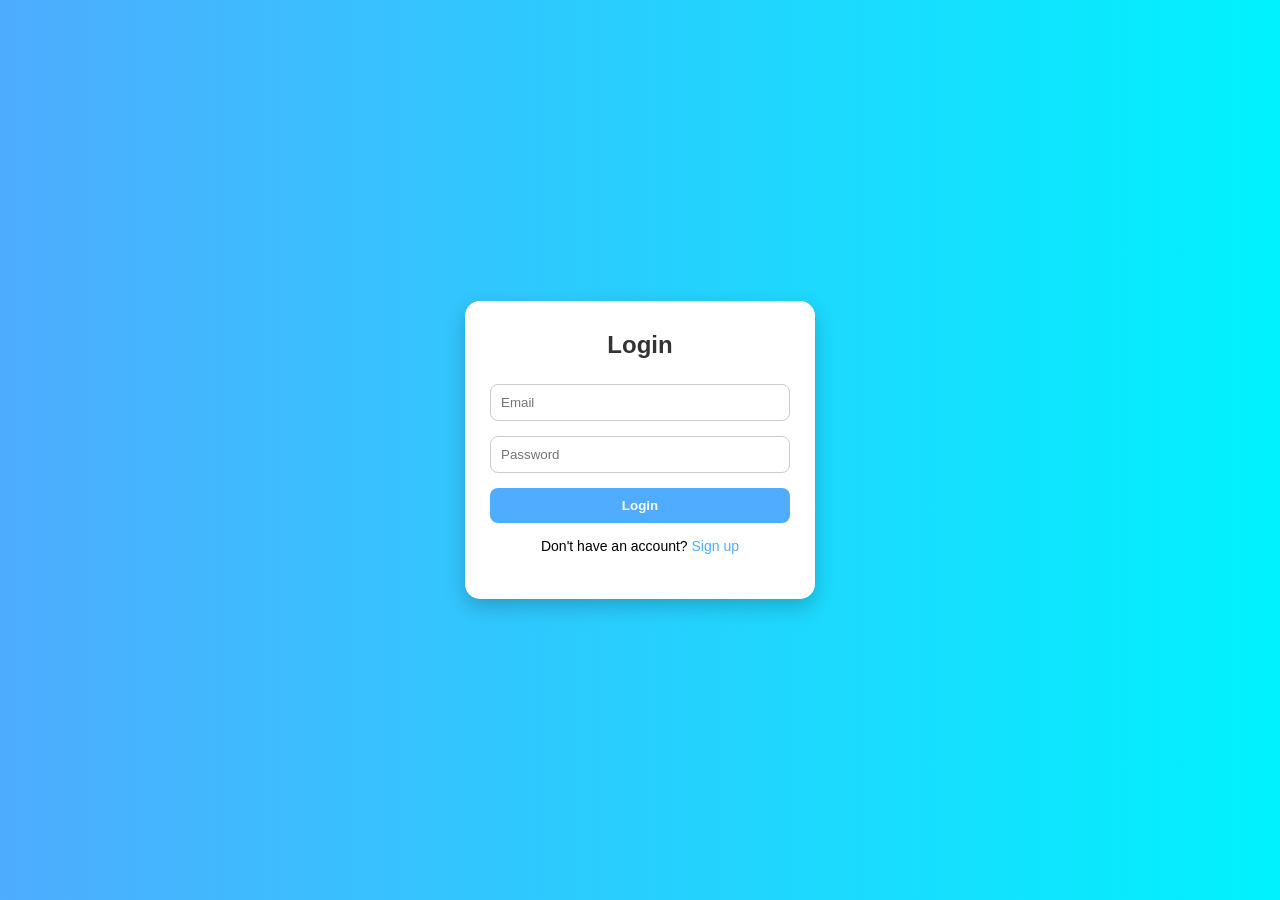
<file: index.html>
<!DOCTYPE html>
<html lang="en">
<head>
  <meta charset="UTF-8" />
  <meta name="viewport" content="width=device-width, initial-scale=1.0"/>
  <title>Login & Signup</title>
  <link rel="stylesheet" href="style.css" />
</head>
<body>
  <div class="container">
    <div class="form-box" id="formBox">
      <!-- Login Form -->
      <form id="loginForm" class="form active">
        <h2>Login</h2>
        <input id="loginEmail" type="email" placeholder="Email" required />
        <input id="loginPassword" type="password" placeholder="Password" required />
        <button type="submit">Login</button>
        <p>Don't have an account? <a href="#" onclick="showSignup()">Sign up</a></p>
        <p id="loginError" class="form-error"></p>
      </form>

      <!-- Signup Form -->
      <form id="signupForm" class="form">
        <h2>Create Account</h2>
        <input id="signupName" type="text" placeholder="Full Name" required />
        <input id="signupEmail" type="email" placeholder="Email" required />
        <input id="signupPassword" type="password" placeholder="Password" required />
        <button type="submit">Sign Up</button>
        <p>Already have an account? <a href="#" onclick="showLogin()">Login</a></p>
        <p id="signupError" class="form-error"></p>
      </form>

      <!-- Account View -->
      <div id="accountBox" class="form" style="display:none;">
        <h2>Your Account</h2>
        <p id="acctName"></p>
        <p id="acctEmail"></p>
        <button id="logoutBtn">Logout</button>
      </div>
    </div>
  </div>

  <script src="javascript.js"></script>
</body>
</html>
</file>
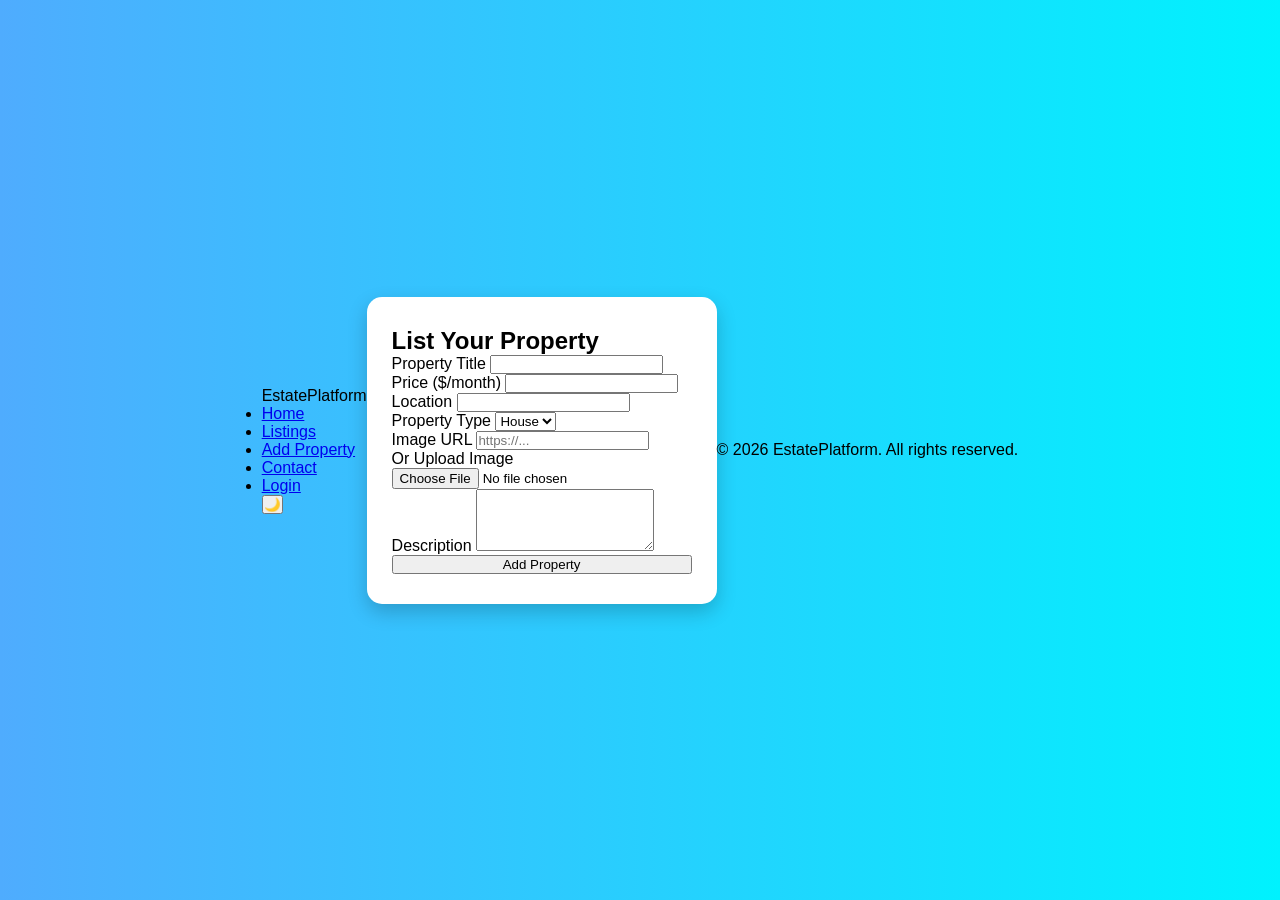
<file: add-property.html>
<!DOCTYPE html>
<html lang="en">
<head>
    <meta charset="UTF-8">
    <title>Add Property</title>
    <link rel="stylesheet" href="style.css">
</head>
<body>
    <nav>
        <div class="logo">EstatePlatform</div>
        <ul class="nav-links">
            <li><a href="index.html">Home</a></li>
            <li><a href="listings.html">Listings</a></li>
            <li><a href="add-property.html">Add Property</a></li>
            <li><a href="contact.html">Contact</a></li>
            <li><a href="Login 2/index.html">Login</a></li>
        </ul>
        <div class="nav-actions">
            <button id="dark-mode-toggle">🌙</button>
        </div>
    </nav>

    <div class="container">
        <div class="form-container">
            <h2 class="section-title">List Your Property</h2>
            <form id="add-form">
                <input type="hidden" id="property-id">
                <div class="form-group">
                    <label>Property Title</label>
                    <input type="text" id="title" class="form-control" required>
                </div>
                <div class="form-group">
                    <label>Price ($/month)</label>
                    <input type="number" id="price" class="form-control" required>
                </div>
                <div class="form-group">
                    <label>Location</label>
                    <input type="text" id="location" class="form-control" required>
                </div>
                <div class="form-group">
                    <label>Property Type</label>
                    <select id="type" class="form-control" required>
                        <option value="House">House</option>
                        <option value="Flat">Flat</option>
                        <option value="Villa">Villa</option>
                        <option value="PG">PG</option>
                    </select>
                </div>
               <div class="form-group">
    <label>Image URL</label>
    <input type="url" id="imageUrl" class="form-control" placeholder="https://...">
</div>
<div class="form-group">
    <label>Or Upload Image</label>
    <input type="file" id="imageFile" class="form-control" accept="image/*">
</div>
                <div class="form-group">
                    <label>Description</label>
                    <textarea id="description" class="form-control" rows="4" required></textarea>
                </div>
                <button type="submit" id="submit-btn" class="btn" style="width: 100%;">Add Property</button>
            </form>
        </div>
    </div>

    <footer><p>&copy; 2026 EstatePlatform. All rights reserved.</p></footer>
    <div id="toast"></div>
    <script src="script.js"></script>
</body>
</html>
</file>
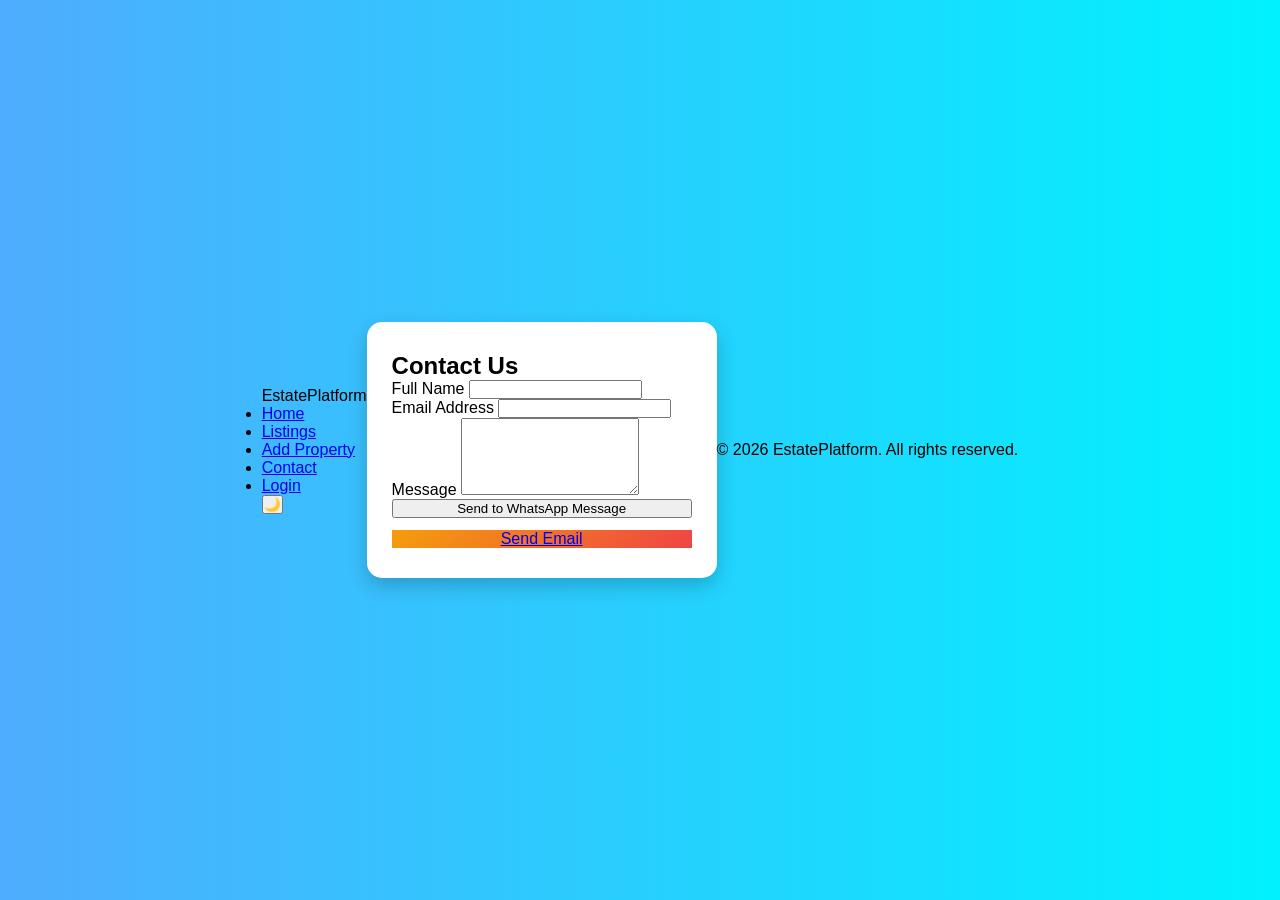
<file: contact.html>
<!DOCTYPE html>
<html lang="en">
<head>
    <meta charset="UTF-8">
    <title>Contact Us</title>
    <link rel="stylesheet" href="style.css">
</head>
<body>
    <nav>
        <div class="logo">EstatePlatform</div>
        <ul class="nav-links">
            <li><a href="index.html">Home</a></li>
            <li><a href="listings.html">Listings</a></li>
            <li><a href="add-property.html">Add Property</a></li>
            <li><a href="contact.html">Contact</a></li>
            <li><a href="Login 2/index.html">Login</a></li>
        </ul>
        <div class="nav-actions">
            <button id="dark-mode-toggle">🌙</button>
        </div>
    </nav>

    <div class="container">
        <div class="form-container">
            <h2 class="section-title">Contact Us</h2>
            <div id="contact-property-info" class="form-group" style="display:none;">
                <label>Property</label>
                <input type="text" id="contact-property" class="form-control" readonly>
            </div>
            <form id="contact-form">
                <input type="hidden" id="contact-property-id">
                <div class="form-group">
                    <label>Full Name</label>
                    <input type="text" id="full-name" class="form-control" required>
                </div>
                <div class="form-group">
                    <label>Email Address</label>
                    <input type="email" id="email-address" class="form-control" required>
                </div>
                <div class="form-group">
                    <label>Message</label>
                    <textarea id="message" class="form-control" rows="5" required></textarea>
                </div>
                <button type="submit" class="btn" style="width: 100%; margin-bottom: 0.75rem; display: block;">Send to WhatsApp Message</button>
                <a href="mailto:owner@estateplatform.com?subject=Property%20Inquiry" class="btn" style="width: 100%; display: block; text-align: center; background: linear-gradient(135deg, #f59e0b, #ef4444);">Send Email</a>
            </form>
        </div>
    </div>

    <footer><p>&copy; 2026 EstatePlatform. All rights reserved.</p></footer>
    <div id="toast"></div>
    <script src="script.js"></script>
</body>
</html>
</file>
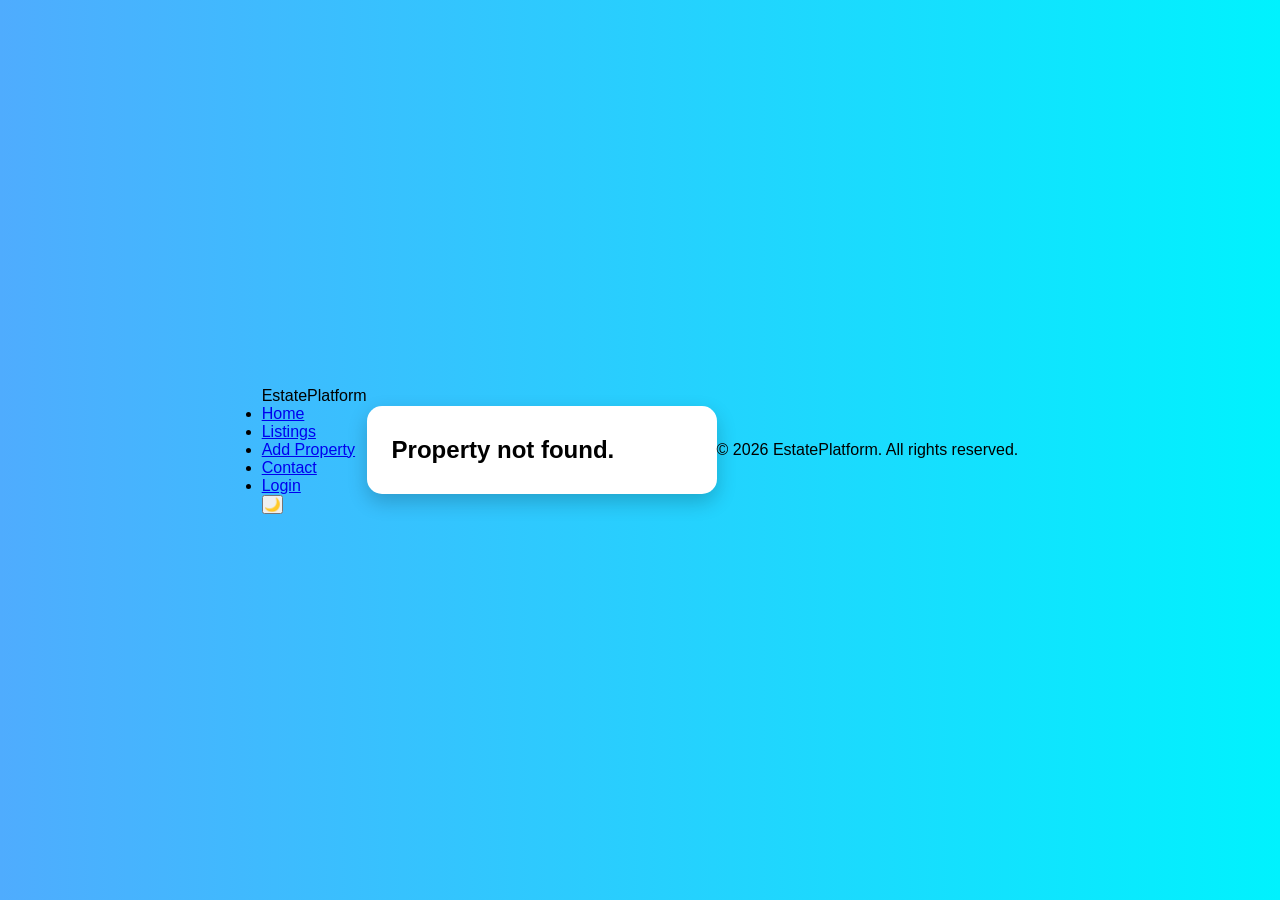
<file: details.html>
<!DOCTYPE html>
<html lang="en">
<head>
    <meta charset="UTF-8">
    <title>Property Details</title>
    <link rel="stylesheet" href="style.css">
</head>
<body>
    <nav>
        <div class="logo">EstatePlatform</div>
        <ul class="nav-links">
            <li><a href="index.html">Home</a></li>
            <li><a href="listings.html">Listings</a></li>
            <li><a href="add-property.html">Add Property</a></li>
            <li><a href="contact.html">Contact</a></li>
            <li><a href="Login 2/index.html">Login</a></li>
        </ul>
        <div class="nav-actions">
            <button id="dark-mode-toggle">🌙</button>
        </div>
    </nav>

    <div class="container" id="details-container">
        <div class="details-grid">
            <div>
                <img id="det-img" class="details-img" src="https://images.unsplash.com/photo-1564013799919-ab600027ffc6?auto=format&fit=crop&w=1200&q=80" alt="Property Image">
            </div>
            <div class="details-info">
                <h1 id="det-title" style="margin-bottom: 1rem;"></h1>
                <h2 id="det-price" style="color: var(--primary); margin-bottom: 1rem;"></h2>
                <p id="det-loc" style="font-size: 1.1rem; margin-bottom: 0.5rem;"></p>
                <p id="det-type" style="font-size: 1.1rem; margin-bottom: 1.5rem;"></p>
                <h3>Description</h3>
                <p id="det-desc" style="margin-top: 0.5rem; margin-bottom: 2rem;"></p>
                <div class="details-actions">
                    <a id="contact-owner-btn" href="contact.html" class="btn">Contact Owner</a>
                    <a id="edit-property-btn" href="#" class="btn secondary">Edit Property</a>
                    <button id="delete-property-btn" class="btn danger" type="button">Delete Property</button>
                </div>
            </div>
        </div>
    </div>

    <footer><p>&copy; 2026 EstatePlatform. All rights reserved.</p></footer>
    <div id="toast"></div>
    <script src="script.js"></script>
</body>
</html>
</file>
<file: style.css>
* {
  margin: 0;
  padding: 0;
  box-sizing: border-box;
}

body {
  font-family: 'Segoe UI', sans-serif;
  background: linear-gradient(to right, #4facfe, #00f2fe);
  height: 100vh;
  display: flex;
  justify-content: center;
  align-items: center;
}

.container {
  background-color: white;
  width: 350px;
  padding: 30px 25px;
  border-radius: 15px;
  box-shadow: 0 8px 20px rgba(0, 0, 0, 0.2);
}

.form {
  display: none;
  flex-direction: column;
  gap: 15px;
}

.form.active {
  display: flex;
}

.form h2 {
  text-align: center;
  margin-bottom: 10px;
  color: #333;
}

.form input {
  padding: 10px;
  border: 1px solid #ccc;
  border-radius: 8px;
}

.form button {
  background-color: #4facfe;
  color: white;
  padding: 10px;
  border: none;
  border-radius: 8px;
  cursor: pointer;
  font-weight: bold;
  transition: 0.3s;
}

.form button:hover {
  background-color: #3b8dff;
}

.form p {
  text-align: center;
  font-size: 14px;
}

.form a {
  color: #4facfe;
  text-decoration: none;
}
</file>
